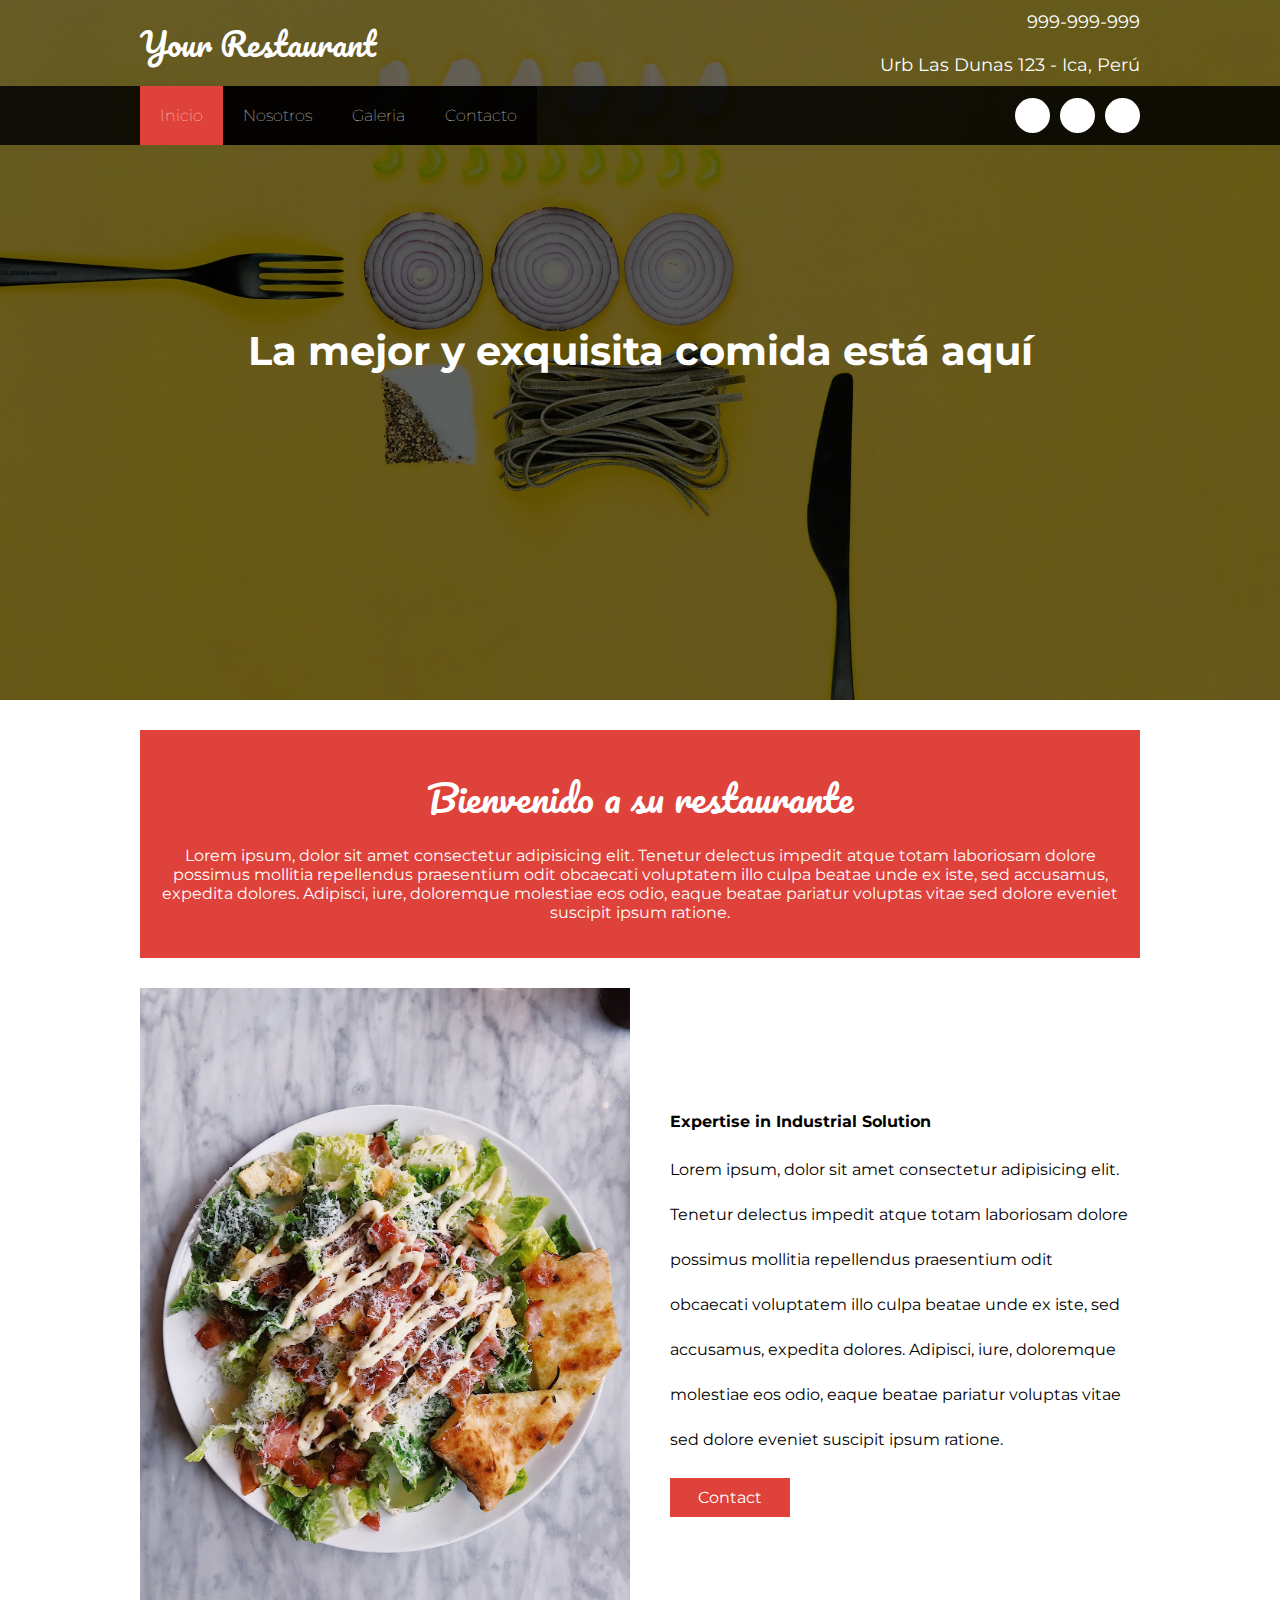
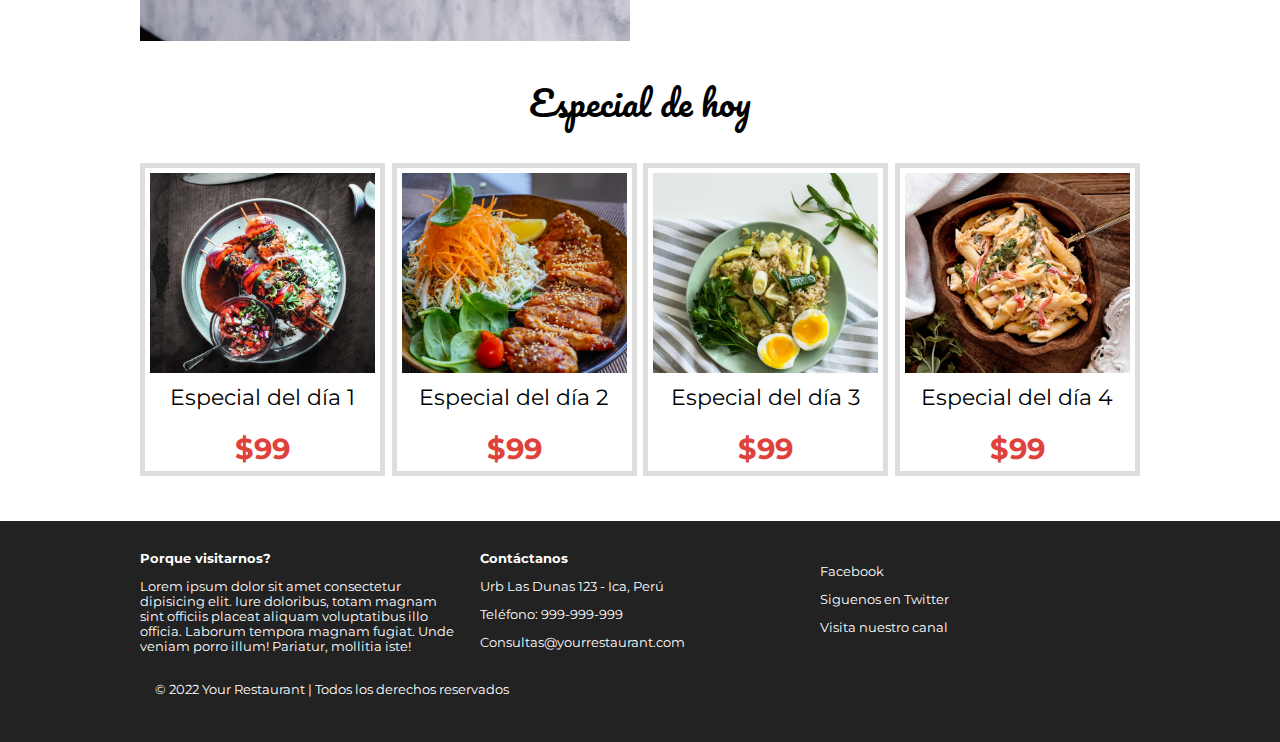
<file: index.html>
<!DOCTYPE html>
<html lang="pt-BR">
<head>
    <meta charset="UTF-8">
    <meta http-equiv="X-UA-Compatible" content="IE=edge">
    <meta name="viewport" content="width=device-width, initial-scale=1.0">
    
    <!-- CSS -->
    <link rel="stylesheet" href="assets/css/style.css">
    
    <!-- FONTASTIC ICONS-->
    <link href="https://file.myfontastic.com/33nMXZLePRmVWcezwcjUJ8/icons.css" rel="stylesheet">
    
    <title>Restaurante </title>
</head>
<body>

    <header class="main-header"> <!-- INICIO HEADER -->
        <div class="container container--flex"> <!-- INICIO CONTAINER -->
            
            <div class="logo-container column column--50">
                <h1 class="logo">Your Restaurant</h1>
            </div>
 
            <div class="main-header__contactInfo column column--50">

                <div class="main-header__contactInfo__phone">
                    <span class="icon-phone">999-999-999</span>
                </div>

                <div class="main-header__contactInfo__address">
                    <span class="icon-location">Urb Las Dunas 123 - Ica, Perú</span>
                </div>
                 
            </div>

        </div> <!-- FIM CONTAINER -->
    </header> <!-- FIM HEADER  -->

    <nav class="main-nav"> <!-- INICIO MENU -->
        <div class="container container--flex">
            <span class="icon-menu" id="btnmenu"></span>
            <ul class="menu" id="menu">
                <li class="menu__item"><a href="/" class="menu__link menu__link--select">Inicio</a></li>
                <li class="menu__item"><a href="nosotros.html" class="menu__link">Nosotros</a></li>
                <li class="menu__item"><a href="galeria.html" class="menu__link">Galeria</a></li>
                <li class="menu__item"><a href="contacto.html" class="menu__link">Contacto</a></li>
            </ul>
            <div class="social-icon">
                <a href="" class="social-icon__link">
                    <span class="icon-facebook"></span>
                </a>
                <a href="" class="social-icon__link">
                    <span class="icon-twitter"></span>
                </a>
                <a href="" class="social-icon__link">
                    <span class="icon-mail"></span>
                </a>
            </div>
        </div>
    </nav> <!-- FIM MENU -->

    <section class="banner">
        <img src="./assets/img/capa.jpg" alt="" class="banner__img">
        <div class="banner__content">
            La mejor y exquisita comida está aquí
        </div>
    </section>

    <main class="main">

        <section class="group group--color ">
            <div class="container">
                <h2 class="main__title">
                    Bienvenido a su restaurante
                </h2>
                <p class="main__text">
                    Lorem ipsum, dolor sit amet consectetur 
                    adipisicing elit. Tenetur delectus impedit 
                    atque totam laboriosam dolore possimus mollitia 
                    repellendus praesentium odit obcaecati voluptatem 
                    illo culpa beatae unde ex iste, sed accusamus, 
                    expedita dolores. Adipisci, iure, doloremque 
                    molestiae eos odio, eaque beatae pariatur 
                    voluptas vitae sed dolore eveniet suscipit 
                    ipsum ratione.
                </p>
            </div>
        </section>

        <section class="group main__about__description">
            <div class="container container--flex">
                <div class="column column--50">
                    <img src="./assets/img/principal.jpg" alt="">
                </div>

                <div class="column column--50">
                    <h3 class="column__title">Expertise in Industrial Solution</h3>
                    <p class="column__txt">
                        Lorem ipsum, dolor sit amet consectetur 
                        adipisicing elit. Tenetur delectus impedit 
                        atque totam laboriosam dolore possimus mollitia 
                        repellendus praesentium odit obcaecati voluptatem 
                        illo culpa beatae unde ex iste, sed accusamus, 
                        expedita dolores. Adipisci, iure, doloremque 
                        molestiae eos odio, eaque beatae pariatur 
                        voluptas vitae sed dolore eveniet suscipit 
                        ipsum ratione.
                    </p>
                    <a href="" class="btn btn--contact">Contact</a>
                </div>
            </div>
        </section>

        <section class="group today-special">
            <h2 class="group__title">Especial de hoy</h2>
            <div class="container container--flex">
                <div class="column column--50-25">
                    <img src="./assets/img/01.jpg" alt="" class="today-special__img">
                    <div class="today-special__title">Especial del día 1</div>
                    <div class="today-special__price">$99</div>
                </div>
                <div class="column column--50-25">
                    <img src="./assets/img/02.jpg" alt="" class="today-special__img">
                    <div class="today-special__title">Especial del día 2</div>
                    <div class="today-special__price">$99</div>
                </div>
                <div class="column column--50-25">
                    <img src="./assets/img/03.jpg" alt="" class="today-special__img">
                    <div class="today-special__title">Especial del día 3</div>
                    <div class="today-special__price">$99</div>
                </div>
                <div class="column column--50-25">
                    <img src="./assets/img/04.jpg" alt="" class="today-special__img">
                    <div class="today-special__title">Especial del día 4</div>
                    <div class="today-special__price">$99</div>
                </div>
            </div>
        </section>

    </main>

        <footer class="main-footer">
            <div class="container container--flex">
                <div class="column column--33">
                    <h2 class="column__title">Porque visitarnos?</h2>
                    <p class="column__txt">
                        Lorem ipsum dolor sit amet consectetur 
                        dipisicing elit. Iure doloribus, 
                        totam magnam sint officiis placeat 
                        aliquam voluptatibus illo officia. 
                        Laborum tempora magnam fugiat. Unde 
                        veniam porro illum! Pariatur, 
                        mollitia iste!
                    </p>
                </div>
                <div class="column column--33">
                    <h2 class="column__title">Contáctanos</h2>
                    <p class="column__txt">Urb Las Dunas 123 - Ica, Perú</p>
                    <p class="column__txt">Teléfono: 999-999-999</p>
                    <p class="column__txt">Consultas@yourrestaurant.com</p>
                </div>
                <div class="column column--33">
                    <h2 class="column__title"></h2>
                    <p class="column__txt"><a href="" class="icon-facebook">Facebook</a></p>
                    <p class="column__txt"><a href="" class="icon-twitter">Siguenos en Twitter</a></p>
                    <p class="column__txt"><a href="" class="icon-youtube">Visita nuestro canal</a></p>
                </div>  
                <p class="copy"> &copy; 2022 Your Restaurant | Todos los derechos reservados </p>  
            </div>
        </footer>
    
    <!-- JS -->
    <script src="assets/js/script.js"></script>
</body>
</html>
</file>
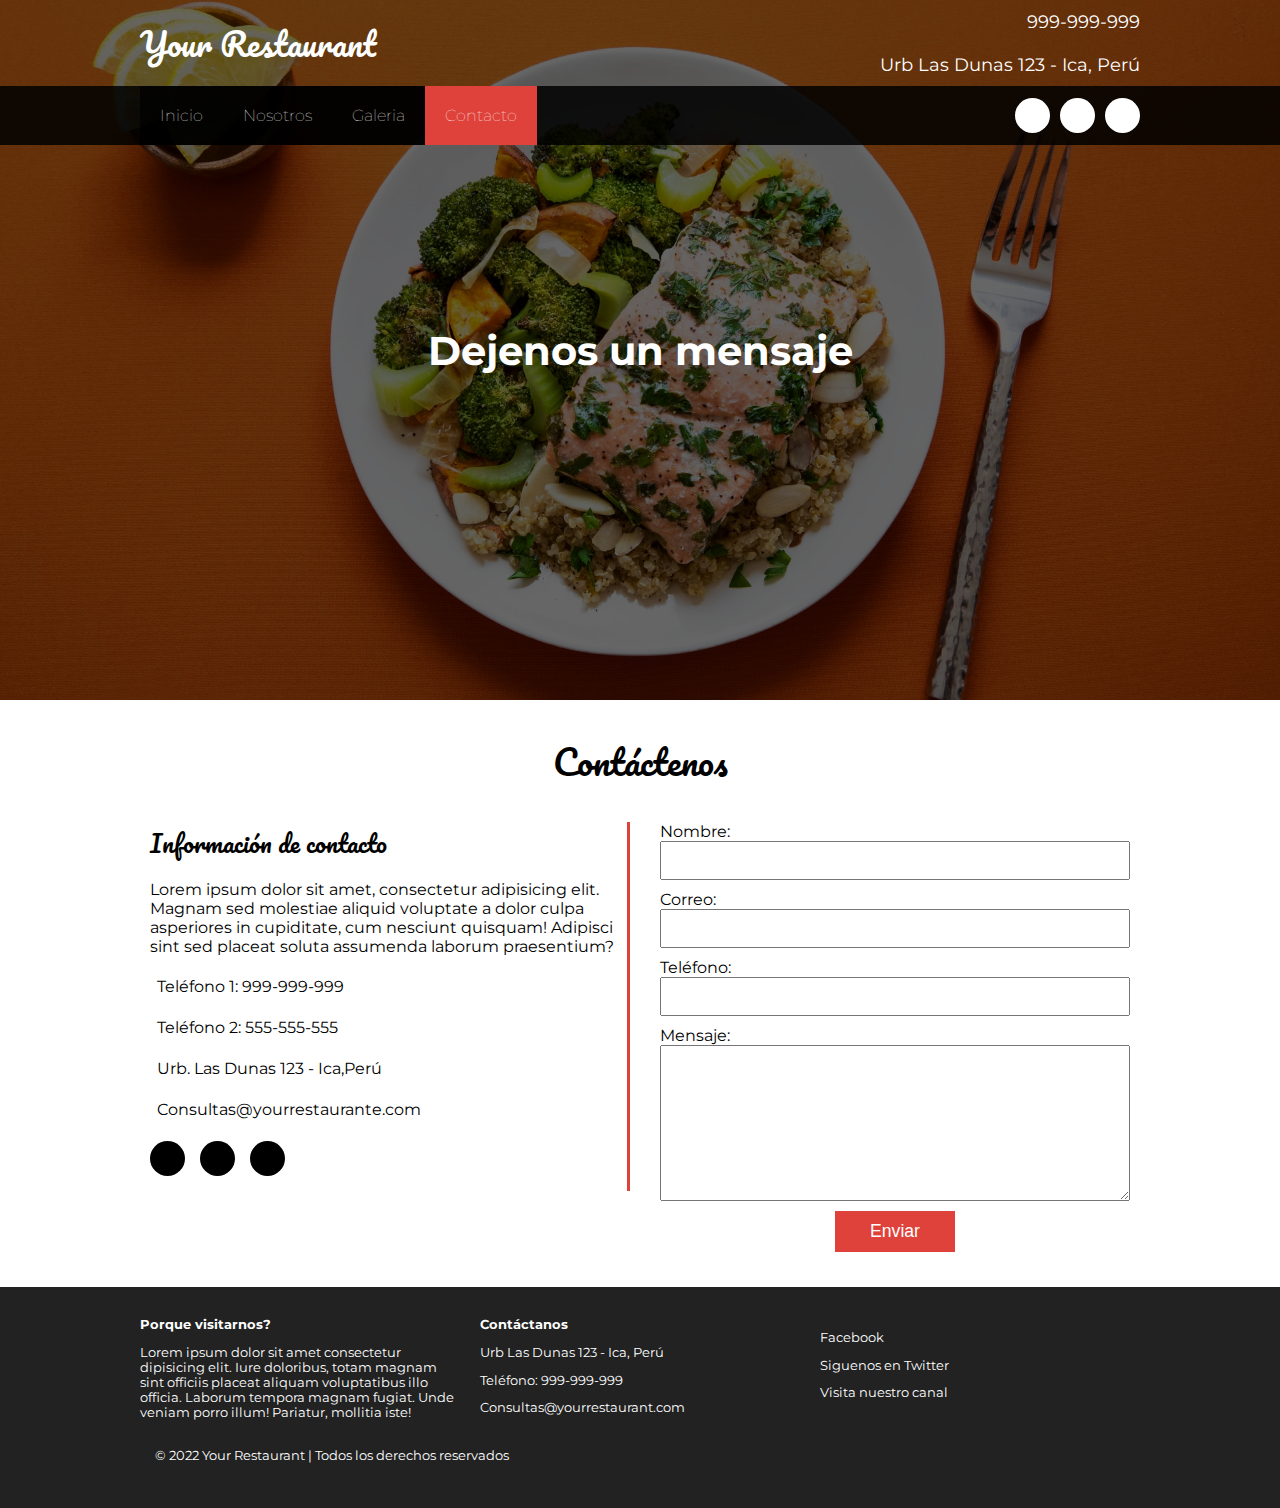
<file: contacto.html>
<!DOCTYPE html>
<html lang="pt-BR">

<head>
    <meta charset="UTF-8">
    <meta http-equiv="X-UA-Compatible" content="IE=edge">
    <meta name="viewport" content="width=device-width, initial-scale=1.0">
    
    <!-- CSS -->
    <link rel="stylesheet" href="assets/css/style.css">
    <link rel="stylesheet" href="assets/css/contacto.css">
    
    <!-- FONTASTIC ICONS-->
    <link href="https://file.myfontastic.com/33nMXZLePRmVWcezwcjUJ8/icons.css" rel="stylesheet">
    
    <title> Contacto | Your Restaurante </title>
</head>

<body>

    <header class="main-header"> <!-- INICIO HEADER -->
        <div class="container container--flex"> <!-- INICIO CONTAINER -->
            
            <div class="logo-container column column--50">
                <h1 class="logo">Your Restaurant</h1>
            </div>
 
            <div class="main-header__contactInfo column column--50">

                <div class="main-header__contactInfo__phone">
                    <span class="icon-phone">999-999-999</span>
                </div>

                <div class="main-header__contactInfo__address">
                    <span class="icon-location">Urb Las Dunas 123 - Ica, Perú</span>
                </div>
                 
            </div>

        </div> <!-- FIM CONTAINER -->
    </header> <!-- FIM HEADER  -->

    <nav class="main-nav"> <!-- INICIO MENU -->
        <div class="container container--flex">
            <span class="icon-menu" id="btnmenu"></span>
            <ul class="menu" id="menu">
                <li class="menu__item"><a href="/" class="menu__link ">Inicio</a></li>
                <li class="menu__item"><a href="nosotros.html" class="menu__link">Nosotros</a></li>
                <li class="menu__item"><a href="galeria.html" class="menu__link">Galeria</a></li>
                <li class="menu__item"><a href="contacto.html" class="menu__link menu__link--select ">Contacto</a></li>
            </ul>
            <div class="social-icon">
                <a href="" class="social-icon__link">
                    <span class="icon-facebook"></span>
                </a>
                <a href="" class="social-icon__link">
                    <span class="icon-twitter"></span>
                </a>
                <a href="" class="social-icon__link">
                    <span class="icon-mail"></span>
                </a>
            </div>
        </div>
    </nav> <!-- FIM MENU -->

    <section class="banner"> 
        <img src="./assets/img/contato/banner-contato.jpg" alt="" class="banner__img">
        <div class="banner__content">
            Dejenos un mensaje
        </div>
    </section>

    <main class="main">
        <section class="group contact">
            <h2 class="group__title">Contáctenos</h2>
            <div class="container container--flex">
                <div class="contact-information column column--50">
                    <h3 class="column__title">Información de contacto</h3>
                    <p class="column__txt">Lorem ipsum dolor sit amet, consectetur adipisicing elit. Magnam sed molestiae aliquid voluptate a dolor culpa asperiores in cupiditate, cum nesciunt quisquam! Adipisci sint sed placeat soluta assumenda laborum praesentium?</p>
                    <p class="column__txt"><span class="icon-phone"></span> Teléfono 1: 999-999-999</p>
                    <p class="column__txt"><span class="icon-phone"></span> Teléfono 2: 555-555-555</p>
                    <p class="column__txt"><span class="icon-location"></span> Urb. Las Dunas 123 - Ica,Perú</p>
                    <p class="column__txt"><span class="icon-mail"></span> Consultas@yourrestaurante.com</p>
                    
                    <div class="social-icon">
                        <a href="" class="social-icon__link">
                            <span class="icon-facebook"></span>
                        </a>
                        <a href="" class="social-icon__link">
                            <span class="icon-twitter"></span>
                        </a>
                        <a href="" class="social-icon__link">
                            <span class="icon-mail"></span>
                        </a>
                        
                    </div>

                </div>

                <form action="" method="POST" class="formulario column column--50">
                    <label for="" class="formulario__label">Nombre:</label>
                    <input type="text" class="formulario__input-txt" name="nombre">
                    <label for="" class="formulario__label">Correo:</label>
                    <input type="text" class="formulario__input-txt" name="correo">
                    <label for="" class="formulario__label">Teléfono:</label>
                    <input type="text" class="formulario__input-txt" name="telefono">
                    <label for="" class="formulario__label">Mensaje:</label>
                    <textarea name="mensaje" id="" cols="30" rows="10" class="formulario__textarea"></textarea>
                    <input type="submit" value="Enviar" class="btn formulario__btn">
                </form>

            </div>
        </section>
    </main>

        <footer class="main-footer">
            <div class="container container--flex">
                <div class="column column--33">
                    <h2 class="column__title">Porque visitarnos?</h2>
                    <p class="column__txt">
                        Lorem ipsum dolor sit amet consectetur 
                        dipisicing elit. Iure doloribus, 
                        totam magnam sint officiis placeat 
                        aliquam voluptatibus illo officia. 
                        Laborum tempora magnam fugiat. Unde 
                        veniam porro illum! Pariatur, 
                        mollitia iste!
                    </p>
                </div>
                <div class="column column--33">
                    <h2 class="column__title">Contáctanos</h2>
                    <p class="column__txt">Urb Las Dunas 123 - Ica, Perú</p>
                    <p class="column__txt">Teléfono: 999-999-999</p>
                    <p class="column__txt">Consultas@yourrestaurant.com</p>
                </div>
                <div class="column column--33">
                    <h2 class="column__title"></h2>
                    <p class="column__txt"><a href="" class="icon-facebook">Facebook</a></p>
                    <p class="column__txt"><a href="" class="icon-twitter">Siguenos en Twitter</a></p>
                    <p class="column__txt"><a href="" class="icon-youtube">Visita nuestro canal</a></p>
                </div>  
                <p class="copy"> &copy; 2022 Your Restaurant | Todos los derechos reservados </p>  
            </div>
        </footer>
    
    <!-- JS -->
    <script src="assets/js/script.js"></script>
    <script src="assets/js/modal.js"></script>
</body>
</html>
</file>
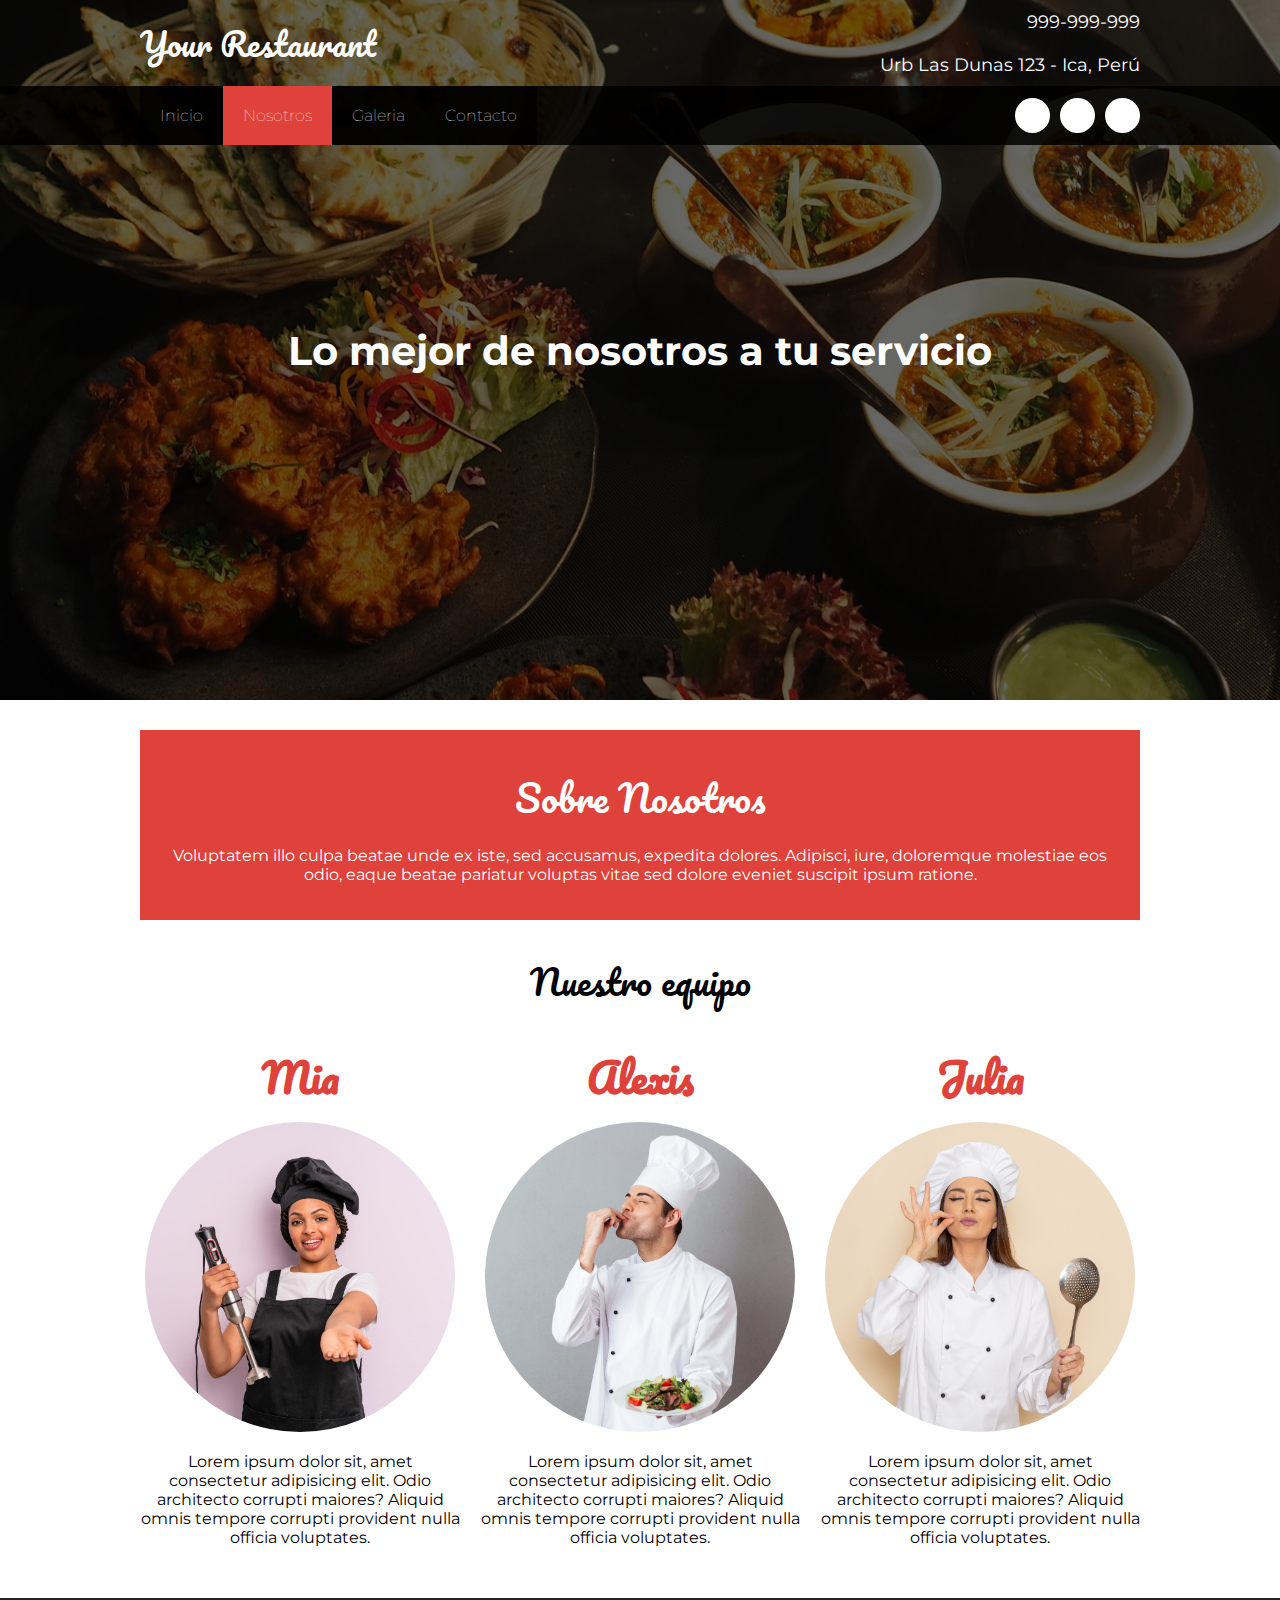
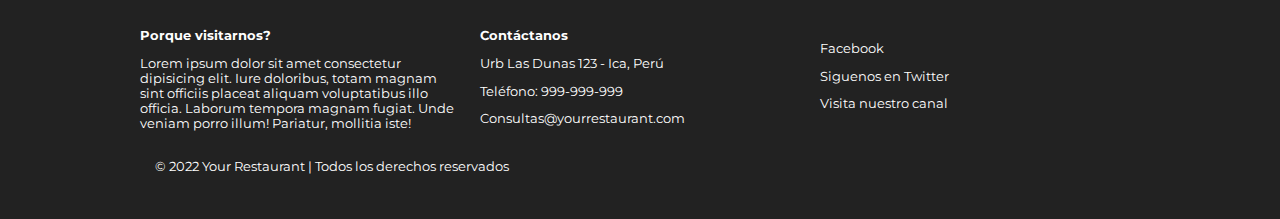
<file: nosotros.html>
<!DOCTYPE html>
<html lang="pt-BR">
<head>
    <meta charset="UTF-8">
    <meta http-equiv="X-UA-Compatible" content="IE=edge">
    <meta name="viewport" content="width=device-width, initial-scale=1.0">
    
    <!-- CSS -->
    <link rel="stylesheet" href="assets/css/style.css">
    <link rel="stylesheet" href="assets/css/nosotros.css">
    
    <!-- FONTASTIC ICONS-->
    <link href="https://file.myfontastic.com/33nMXZLePRmVWcezwcjUJ8/icons.css" rel="stylesheet">
    
    <title> Nosotros | Your Restaurante </title>
</head>
<body>

    <header class="main-header"> <!-- INICIO HEADER -->
        <div class="container container--flex"> <!-- INICIO CONTAINER -->
            
            <div class="logo-container column column--50">
                <h1 class="logo">Your Restaurant</h1>
            </div>
 
            <div class="main-header__contactInfo column column--50">

                <div class="main-header__contactInfo__phone">
                    <span class="icon-phone">999-999-999</span>
                </div>

                <div class="main-header__contactInfo__address">
                    <span class="icon-location">Urb Las Dunas 123 - Ica, Perú</span>
                </div>
                 
            </div>

        </div> <!-- FIM CONTAINER -->
    </header> <!-- FIM HEADER  -->

    <nav class="main-nav"> <!-- INICIO MENU -->
        <div class="container container--flex">
            <span class="icon-menu" id="btnmenu"></span>
            <ul class="menu" id="menu">
                <li class="menu__item"><a href="/" class="menu__link ">Inicio</a></li>
                <li class="menu__item"><a href="nosotros.html" class="menu__link menu__link--select ">Nosotros</a></li>
                <li class="menu__item"><a href="galeria.html" class="menu__link">Galeria</a></li>
                <li class="menu__item"><a href="contacto.html" class="menu__link">Contacto</a></li>
            </ul>
            <div class="social-icon">
                <a href="" class="social-icon__link">
                    <span class="icon-facebook"></span>
                </a>
                <a href="" class="social-icon__link">
                    <span class="icon-twitter"></span>
                </a>
                <a href="" class="social-icon__link">
                    <span class="icon-mail"></span>
                </a>
            </div>
        </div>
    </nav> <!-- FIM MENU -->

    <section class="banner">
        <img src="./assets/img/banner-about.jpg" alt="" class="banner__img">
        <div class="banner__content">
            Lo mejor de nosotros a tu servicio 
        </div>
    </section>

    <main class="main">

        <section class="group group--color ">
            <div class="container">
                <h2 class="main__title">
                    Sobre Nosotros
                </h2>
                <p class="main__text">
                    Voluptatem 
                    illo culpa beatae unde ex iste, sed accusamus, 
                    expedita dolores. Adipisci, iure, doloremque 
                    molestiae eos odio, eaque beatae pariatur 
                    voluptas vitae sed dolore eveniet suscipit 
                    ipsum ratione.
                </p>
            </div>
        </section>

        <section class="group our-team">
             <h2 class="group__title">Nuestro equipo</h2>
             <div class="container container--flex">
            
                <div class="column column--33">
                    <h3 class="our-team__title">Mia</h3>
                    <img src="./assets/img/coz1.jpg" alt="" class="our-team__img">
                    <p class="out-team__txt">Lorem ipsum dolor sit, amet consectetur adipisicing elit. Odio architecto corrupti maiores? Aliquid omnis tempore corrupti provident nulla officia voluptates.</p>
                </div>
                <div class="column column--33">
                    <h3 class="our-team__title">Alexis</h3>
                    <img src="./assets/img/coz2.jpg" class="our-team__img">
                    <p class="out-team__txt">Lorem ipsum dolor sit, amet consectetur adipisicing elit. Odio architecto corrupti maiores? Aliquid omnis tempore corrupti provident nulla officia voluptates.</p>
                </div>
                <div class="column column--33">
                    <h3 class="our-team__title">Julia</h3>
                    <img src="./assets/img/coz3.jpg" alt="" class="our-team__img">
                    <p class="out-team__txt">Lorem ipsum dolor sit, amet consectetur adipisicing elit. Odio architecto corrupti maiores? Aliquid omnis tempore corrupti provident nulla officia voluptates.</p>
                </div>
             </div>
        </section>

    </main>

        <footer class="main-footer">
            <div class="container container--flex">
                <div class="column column--33">
                    <h2 class="column__title">Porque visitarnos?</h2>
                    <p class="column__txt">
                        Lorem ipsum dolor sit amet consectetur 
                        dipisicing elit. Iure doloribus, 
                        totam magnam sint officiis placeat 
                        aliquam voluptatibus illo officia. 
                        Laborum tempora magnam fugiat. Unde 
                        veniam porro illum! Pariatur, 
                        mollitia iste!
                    </p>
                </div>
                <div class="column column--33">
                    <h2 class="column__title">Contáctanos</h2>
                    <p class="column__txt">Urb Las Dunas 123 - Ica, Perú</p>
                    <p class="column__txt">Teléfono: 999-999-999</p>
                    <p class="column__txt">Consultas@yourrestaurant.com</p>
                </div>
                <div class="column column--33">
                    <h2 class="column__title"></h2>
                    <p class="column__txt"><a href="" class="icon-facebook">Facebook</a></p>
                    <p class="column__txt"><a href="" class="icon-twitter">Siguenos en Twitter</a></p>
                    <p class="column__txt"><a href="" class="icon-youtube">Visita nuestro canal</a></p>
                </div>  
                <p class="copy"> &copy; 2022 Your Restaurant | Todos los derechos reservados </p>  
            </div>
        </footer>
    
    <!-- JS -->
    <script src="assets/js/script.js"></script>
</body>
</html>
</file>
<file: assets/css/style.css>
/* GOOGLE FONTES */
@import url('https://fonts.googleapis.com/css2?family=Montserrat:wght@100;200;300;400;500;600;700;800;900&family=Pacifico&display=swap');

*{
    box-sizing: border-box;
}

body{
    margin: 0;
    font-family: 'Montserrat', sans-serif;
}

/********************************************************************\
                            ESTILOS BASE
\********************************************************************/

img{
    display: block;
    width: 100%;
    max-width: 100%;
}

h1, h2, h3, h4, h5, h6 {
    margin: 0
}

.container{
    width: 100%;
    margin: auto;
}

.container--flex{
    display: flex;
    flex-wrap: wrap;
    justify-content: space-between;
    align-items: center;
 
}

.column{
    width: 100%;
}

/********************************************************************\
                            ESTILOS HEADER
\********************************************************************/

.main-header{
    width: 100%;
}

.logo{
    font-size: 1.8em;
    color: #DE423A;
    padding: 10px;
    font-family: 'Pacifico', cursive;
    font-weight: 100;
}

.main-header__contactInfo__phone{
    background: #DE423A;
    color: #fff;
    margin: 0 auto;
    padding: 10px;
}

.main-header__contactInfo__address{
    padding: 10px;
    margin: 0;
}

.main-header [class*="icon-"]:before {
    position: relative;
    top: 2px;
    right: 5px; 
}

/********************************************************************\
                            ESTILOS DEL MENU
\********************************************************************/

.main-nav{
    width: 100%;
    position: relative;
    z-index: 2000;
    padding: 10px;
}

.icon-menu{
    display: block;
    color: #FFF; 
    border: 1px solid #fff;
    border-radius: 5px;
    width: 40px;
    height: 40px;
    line-height: 42px;
    text-align: center;
    cursor: pointer;
    font-size: 1.5em;
}

.icon-menu:hover{
    background: #DE423A;
    color: #FFF;
    border:none;
}

.social-icon{
    display: flex;
    justify-content: space-between;
}

.social-icon [class*="icon-"]{
    color: #000;
    margin-left:10px;
    display: flex;
    justify-content: center;
    align-items: center;
    font-size: 1.3em;
    width: 35px;
    height: 35px;
    background: #FFF;
    border-radius: 50%;
}

.social-icon__link{
    text-decoration: none;
}

.menu{
    position: absolute;
    top: 60px;
    left: 0;
    width: 100%;
    background: rgba(0, 0, 0, .7);
    padding: 0;
    margin:0;
    list-style: none;
    text-align: center;
    height:0;
    overflow: hidden;
    transition: height .3s linear;
}
.menu__link{  
    display: block;
    padding: 15px;
    color: #fff;
    text-decoration: none;
    font-weight: 100;
}

.menu__link:hover{
    background: #DE423A;
}

.menu__link--select{
    background: #DE423A;
}

.mostrar{
    height: 196px;
}

/********************************************************************\
                            ESTILOS DEL BANNER
\********************************************************************/

.banner{
    margin-top: -55px;
    position:relative
}

.banner:before{
    content:'';
    position: absolute;
    width: 100%;
    height: 100%;
    background: rgba(0, 0, 0, .6);
    z-index: 1000;
    top:0;
}

.banner__img{
    width: 100%;
    height: 500px;
    object-fit: cover;
}

.banner__content{
    width: 90%;
    color:#FFF;
    text-align: center;
    position: absolute;
    z-index: 1500;
    top: 50%;
    left: 50%;
    transform: translate(-50% , -50%);
    font-size: 1.5em;
    font-weight: bold;
}

/********************************************************************\
                            ESTILOS PRINCIPALES 
\********************************************************************/

.group--color .container {
    background: #DE423A;
    color: #fff;
    padding: 10px;
    text-align: center;
}

.main__title{
    margin: 15px 0;
    font-size: 1.8em;
    font-family: 'Pacifico', cursive; 
    font-weight: 100;
}

.column__title{
    font-size: 1.3em; 
}

.main__about__description .column:nth-child(2){
    padding: 10px;
}

.btn{
    display:block;
    text-align: center;
    text-decoration: none;
    width: 120px;
    background: #DE423A;
    color: #fff;
    padding: 10px;
    margin: 10px auto;
}

.group__title{
    font-family: 'Pacifico', cursive;
    text-align: center;
    font-weight: 100;
    font-size: 2.5em;
    margin: 30px;
}

.today-special .column{
    margin-bottom: 30px;
    text-align: center;
}

.today-special__img{
    margin: auto;
    max-width: 350px;
}

.today-special__title{
    font-size: 1.3em;
    padding-top: 10px;
    padding-bottom: 20px;
}
.today-special__price{
    font-size: 1.5em;
    color: #DE423A;
    font-weight:bold;
}

/********************************************************************\
                            ESTILOS DEL FOOTER
\********************************************************************/

.main-footer{
    background: #222;
    color: #fff;
    padding: 10px;
    padding-top: 20px;
    padding-bottom: 20px;
    font-size: .8em;
}

.copy{
    text-align: center;
    margin: auto;
    margin: 15px;
}

.main-footer [class*="icon-"]{
    color:#FFF;
    text-decoration: none;
}

.main-footer [class*='icon-']:before{
    position:relative;
    top: 3px;
    right: 5px;
}

/********************************************************************\
                            ESTILOS RESPONSIVE
\********************************************************************/
@media screen and (min-width:480px){
    .logo{
        color:#FFF;
    }
    .main-header__contactInfo{
        text-align: right;
    }
    .main-header__contactInfo__phone{
        background: none;
    }
    .main-header__contactInfo__address{
        color:#fff;
    }
    .main-nav{
        background: rgba(0, 0, 0, 0.85);
    }
    .banner{
        margin-top: -145px;
        z-index:-1000;
    } 
    .banner__img{
        height: 600px;
    }
    .banner__content{
        font-size: 2em;
    }

    .main{
        padding-bottom: 15px;
    }
    .main__about__description .column:nth-child(2){
        padding-left: 20px;
        font-size: .9em;
    }
    .main__about__description .btn {
        margin: 0;
    }

    .today-special .column{
        border:5px solid #DDD;
        padding: 5px;
    }  
    .today-special__img{
        height: 200px;
        object-fit: cover;
    }

    .main-footer .container--flex{
        align-items: flex-start;
    }

    .column--50{
        width: 49%;
    }
    .column--50-25{
        width: 49%;
    }
    .column--33{
        width: 32%;
    }
}

@media screen and (min-width:768px){
    .main__title{
        font-size: 2.2em;
    }

    .main__about__description{
        margin-top: 30px;
    }

    .main__about__description .column--50:nth-child(2){
        font-size:1em;
    }
    .main__about__description .column--50:nth-child(2) .column__txt{
        line-height: 30px;
    }

    .column--50-25{
        width:24.5%;
    }
    .column__title{
        font-size: 1em;
    }

    .group__title{
        font-size: 2.2em;
    }
}

@media screen and (min-width:1024px){
    .container{
        width: 1000px;
    }
    .logo{
        font-size: 2em;
        padding: 0;
    }

    .main-header__contactInfo__phone,
    .main-header__contactInfo__address{
        padding-right: 0;
        font-size: 1.15em;
    }

    .main-nav{
        padding: 0;
    }

    .banner__img{
        height: 700px;
    }

    .banner__content{
        font-size:2.5em
    }

    .icon-menu{
        display:none;
    }
    .menu{
        position:static;
        display: flex;
        height: auto;
        width: auto;
    }

    .menu__link{
        padding: 20px;
    }

    .group--color .container{
        margin-top: 30px;
        margin-bottom: 30px;
        padding: 20px;
    }

    .main__title{
        font-size: 2.3em;
    }

    .main__about__description .column--50:nth-child(2) .column__txt{
        line-height: 45px;
    }

    .today-special__title{
        font-size: 1.4em;
    }

    .today-special__price{
        font-size: 1.8em;
    }

    .main-footer{
        padding-top: 30px;
        padding-bottom: 30px;
    }
}

@media screen and (min-width:1600px){
    .container{
        width: 1400px;
    }

    .banner__img{
        height: 800px;
    }

    .main__about__description .column:nth-child(1) img{
        width: 90%;
        height: 450px;
        object-fit: cover;
    }
    .today-special__img{
        height: 300px;
    }

    

}





/********************************************************************\
                            E
\********************************************************************/
</file>
<file: assets/css/contacto.css>
.contact-information{
    padding: 10px;
    padding-top: 0;
    margin-bottom: 30px;
    border-bottom: 3px solid #DE423A;
}

.contact-information .column__title{
    font-family: 'Pacifico', cursive;
    font-weight: 100;
}

.contact-information [class*="icon-"] {
    font-size: 1.3em;
    margin-right: 7px;
    position:relative;
    top:5px;
}

.contact-information .social-icon {
    justify-content: flex-start;
    margin-bottom: 10px;
}

.contact-information .social-icon [class*="icon-"]{
    background: #000;
    color:#FFF;
    margin-left: 0;
    margin-right: 15px;
}

.formulario{
    padding: 10px;
    padding-top: 0;
}

.formulario__label, .formulario__input-txt, .formulario__textarea{
    display:block;
    width: 100%;
}

.formulario__input-txt{
    padding: 10px;
    margin-bottom: 10px;
}

.formulario__textarea{  
    min-height: 100px;
    min-width: 100%;
    max-width: 100%;
    max-height: 200px;
}

.formulario__btn{
    border: none;
    cursor: pointer;
    font-size: 1.1em;
}

@media screen and (min-width:480px){
    .contact .container--flex{
        align-items: flex-start;
    }
    
    .contact-information p {
        font-size: .75em;
    }

    .contact-information{
        border-right: 3px solid #DE423A;
        border-bottom: none;
    }
}

@media screen and (min-width:768px){
    .contact-information p {
        font-size:1em;
    }

    .contact-information .column__title{
        font-size: 1.5em;
    }
}
</file>
<file: assets/css/nosotros.css>
.our-team{
    text-align: center;
    margin-bottom: 20px;
}

.our-team .container--flex{
    align-items:flex-start
}

.our-team__title{
    font-family: 'Pacifico', cursive;
    color: #DE423A;
    font-weight: bold;
    font-size: 1.8em;
    margin-bottom: 10px;
}
.our-team__img{
    width: 200px;
    height: 200px;
    object-fit: cover;
    border-radius: 50%;
    margin: auto;
    margin-bottom: 20px;
}

.our-team__txt{
    padding: 10px;
}

@media screen and (min-width:480px){
    .our-team__img{
        width: 150px;
        height: 150px;
    }
}

@media screen and (min-width:768px){
    .our-team__img{
        width: 220px;
        height: 220px;
    }
}

@media screen and (min-width:1024px){
    .our-team__img{
        width: 310px;
        height: 310px;
    }

    .our-team__title{
        font-size: 2.5em;
    }
}

@media screen and (min-width:1600px){
    .our-team__img{
        width: 420px;
        height: 420px;
    }
}
</file>
